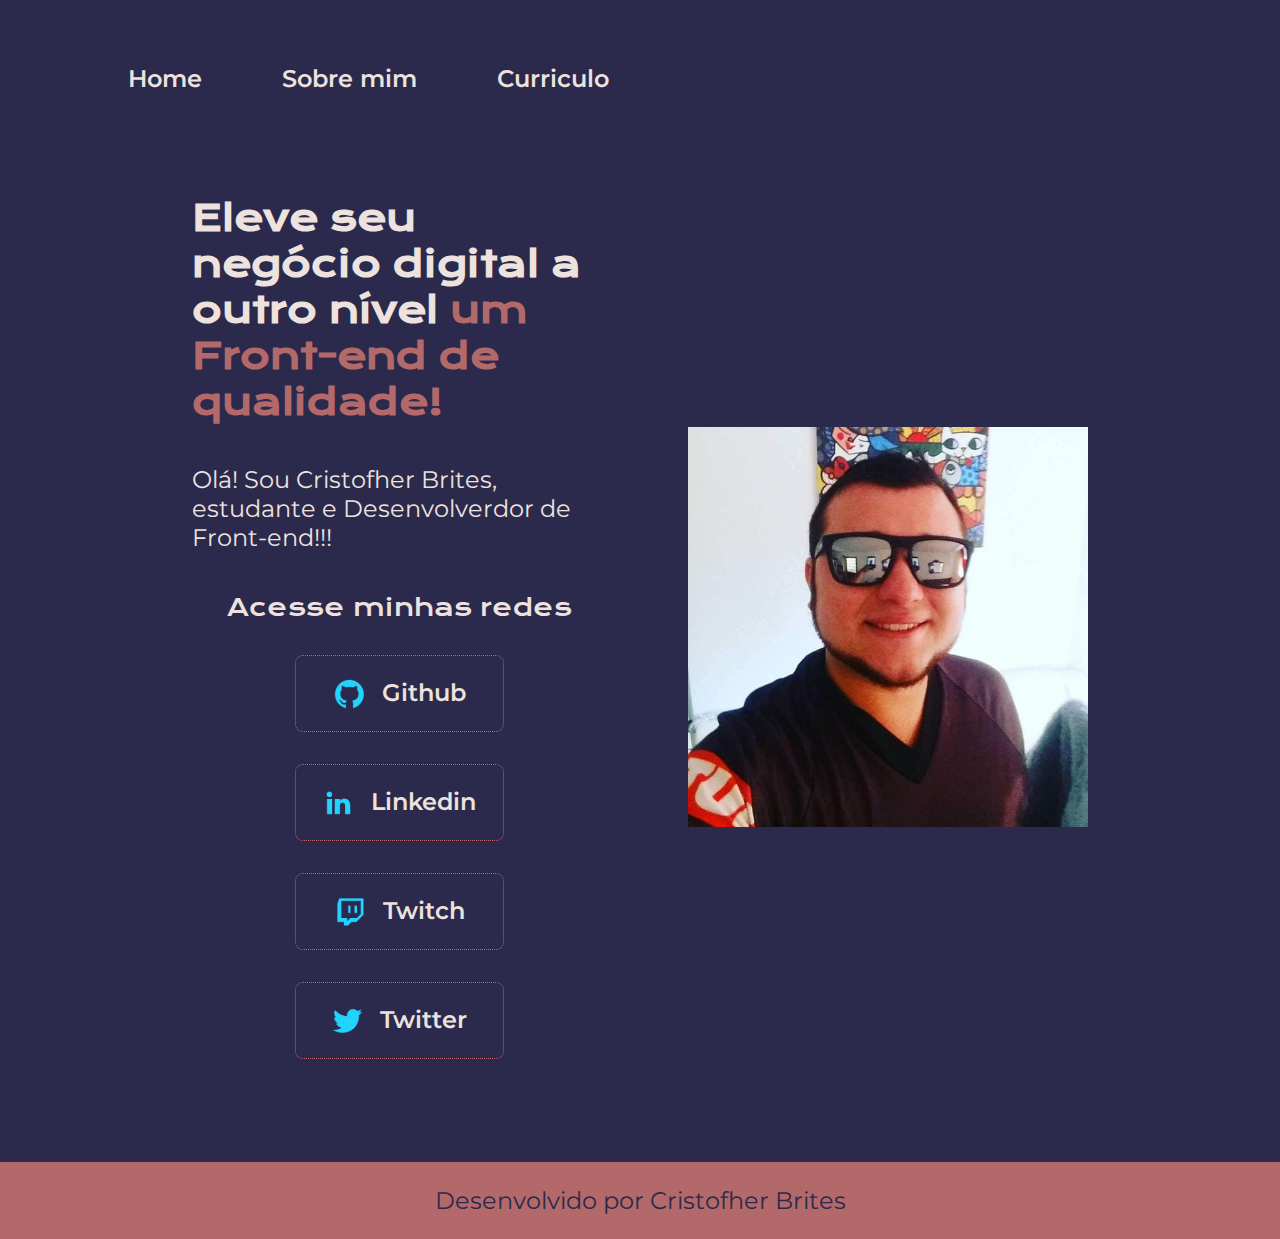
<file: index.html>
<!DOCTYPE html>
<html lang="pt-br">
<head>
        <meta charset="UTF-8">
        <meta name="viewport" content="width=device-width, initial-scale=1.0">
        <title>Potifolio</title>
        <link rel="stylesheet" href="./styles/style.css">
</head>
<body>
        <header class="cabecalho" > 
                <nav class="cabecalho__menu">
                        <a class="cabecalho__menu__link" href="index.html"> Home</a>
                        <a class="cabecalho__menu__link" href="about.htm"> Sobre mim</a>
                        <a class="cabecalho__menu__link" href="curriculo.html"> Curriculo</a>
                </nav>
        </header> 
        <main class="apresentacao">
                <section class="apresentacao__conteudo">
                        <h1 class="apresentacao__conteudo__titulo">Eleve seu negócio digital a outro nível <strong class="classtitulo"> um Front-end de qualidade!</strong></h1>
                        <p class="apresentacao__conteudo__texto"> Olá! Sou Cristofher Brites, estudante e Desenvolverdor de Front-end!!!</p>
                         <div class="apresentacao__link"> 
                                <h2 class="apresentacao__link__subtitulos"> Acesse minhas redes</h2>
                                <a class= "apresentacao__link__link" href="https://github.com/CristofherMD"><img src="./assets/github.png">Github
                                </a>
                                <a class= "apresentacao__link__link" href="https://www.linkedin.com/in/cristofher-brites/"><img src="./assets/linkedin.png"> Linkedin
                                </a>
                                <a class= "apresentacao__link__link" href="https://www.twitch.tv/cdbeeg"><img src="./assets/twitch.png">Twitch
                                </a>
                                <a class= "apresentacao__link__link" href="https://twitter.com/CrisLozMithos"><img src="./assets/twitter.png">Twitter
                                </a>
                                
                                
                         </div>
        </section>
                <img src="./assets/profile.jpg" alt="foto da Cristofher" height="400" width="400">
        </main>
        <footer class="rodape"> 
                <p> Desenvolvido por Cristofher Brites</p>
        </footer>
</body>
</html>
</file>
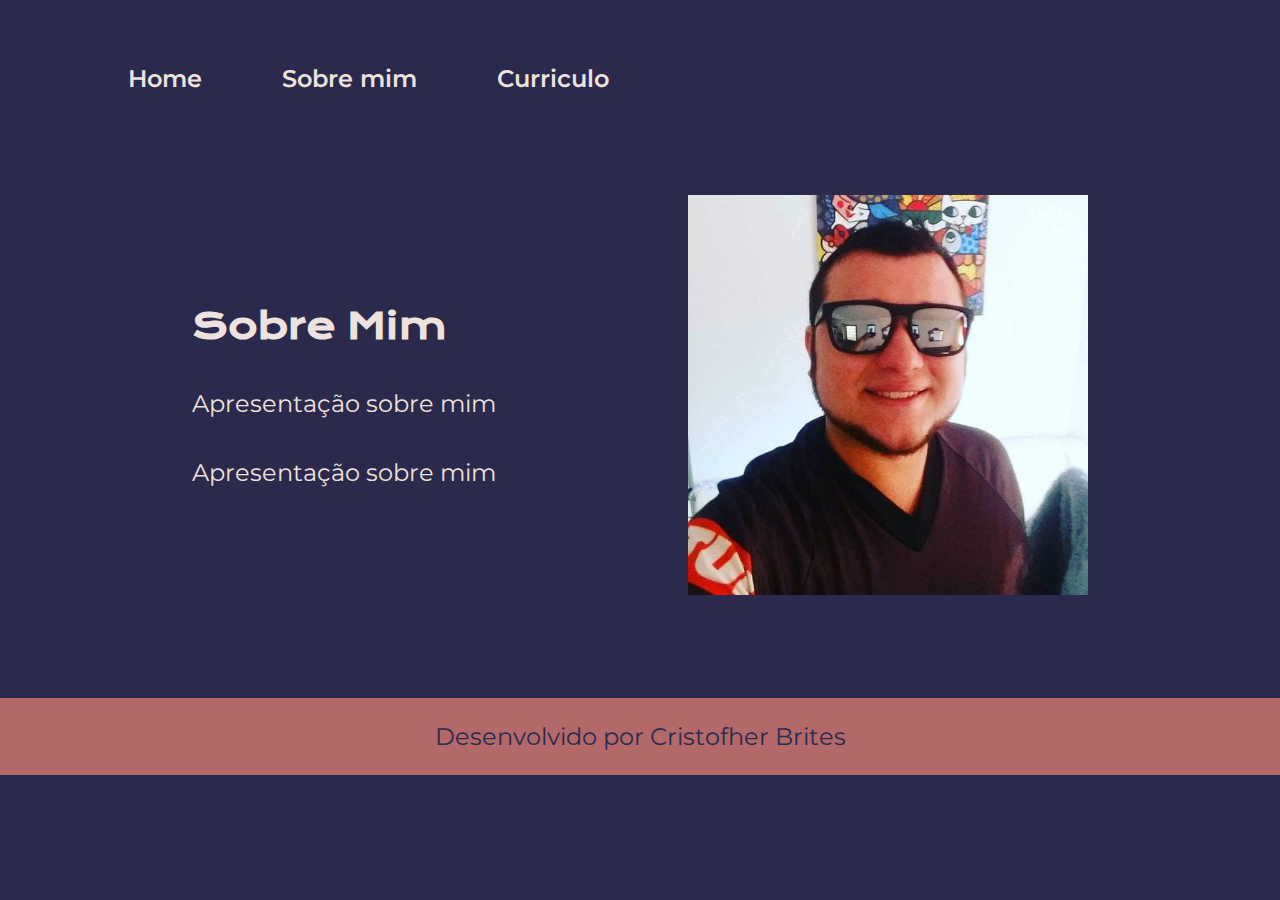
<file: about.htm>
<!DOCTYPE html>
<html lang="pr-br">
<head>
    <meta charset="UTF-8">
    <meta name="viewport" content="width=device-width, initial-scale=1.0">
    <title>Sobre mim</title>
    <link rel="stylesheet" href="./styles/style.css">
</head>
<body>
    <header class="cabecalho" > 
        <nav class="cabecalho__menu">
            <a class="cabecalho__menu__link" href="index.html"> Home</a>
            <a class="cabecalho__menu__link" href="about.htm"> Sobre mim</a>
            <a class="cabecalho__menu__link" href="curriculo.html"> Curriculo</a>
        </nav>
</header> 
    <main class="apresentacao">
        <section class="apresentacao__conteudo">
            <h1 class="apresentacao__conteudo__titulo"> Sobre Mim</h1>
            <p class="apresentacao__conteudo__texto">Apresentação sobre mim</p>
            <p class="apresentacao__conteudo__texto">Apresentação sobre mim</p>
        </section>
        <img src="./assets/profile.jpg" alt="foto da Cristofher" height="400" width="400">
    </main>
    <footer class="rodape"> 
        <p> Desenvolvido por Cristofher Brites</p>
</footer>
</body>
</html>
</file>
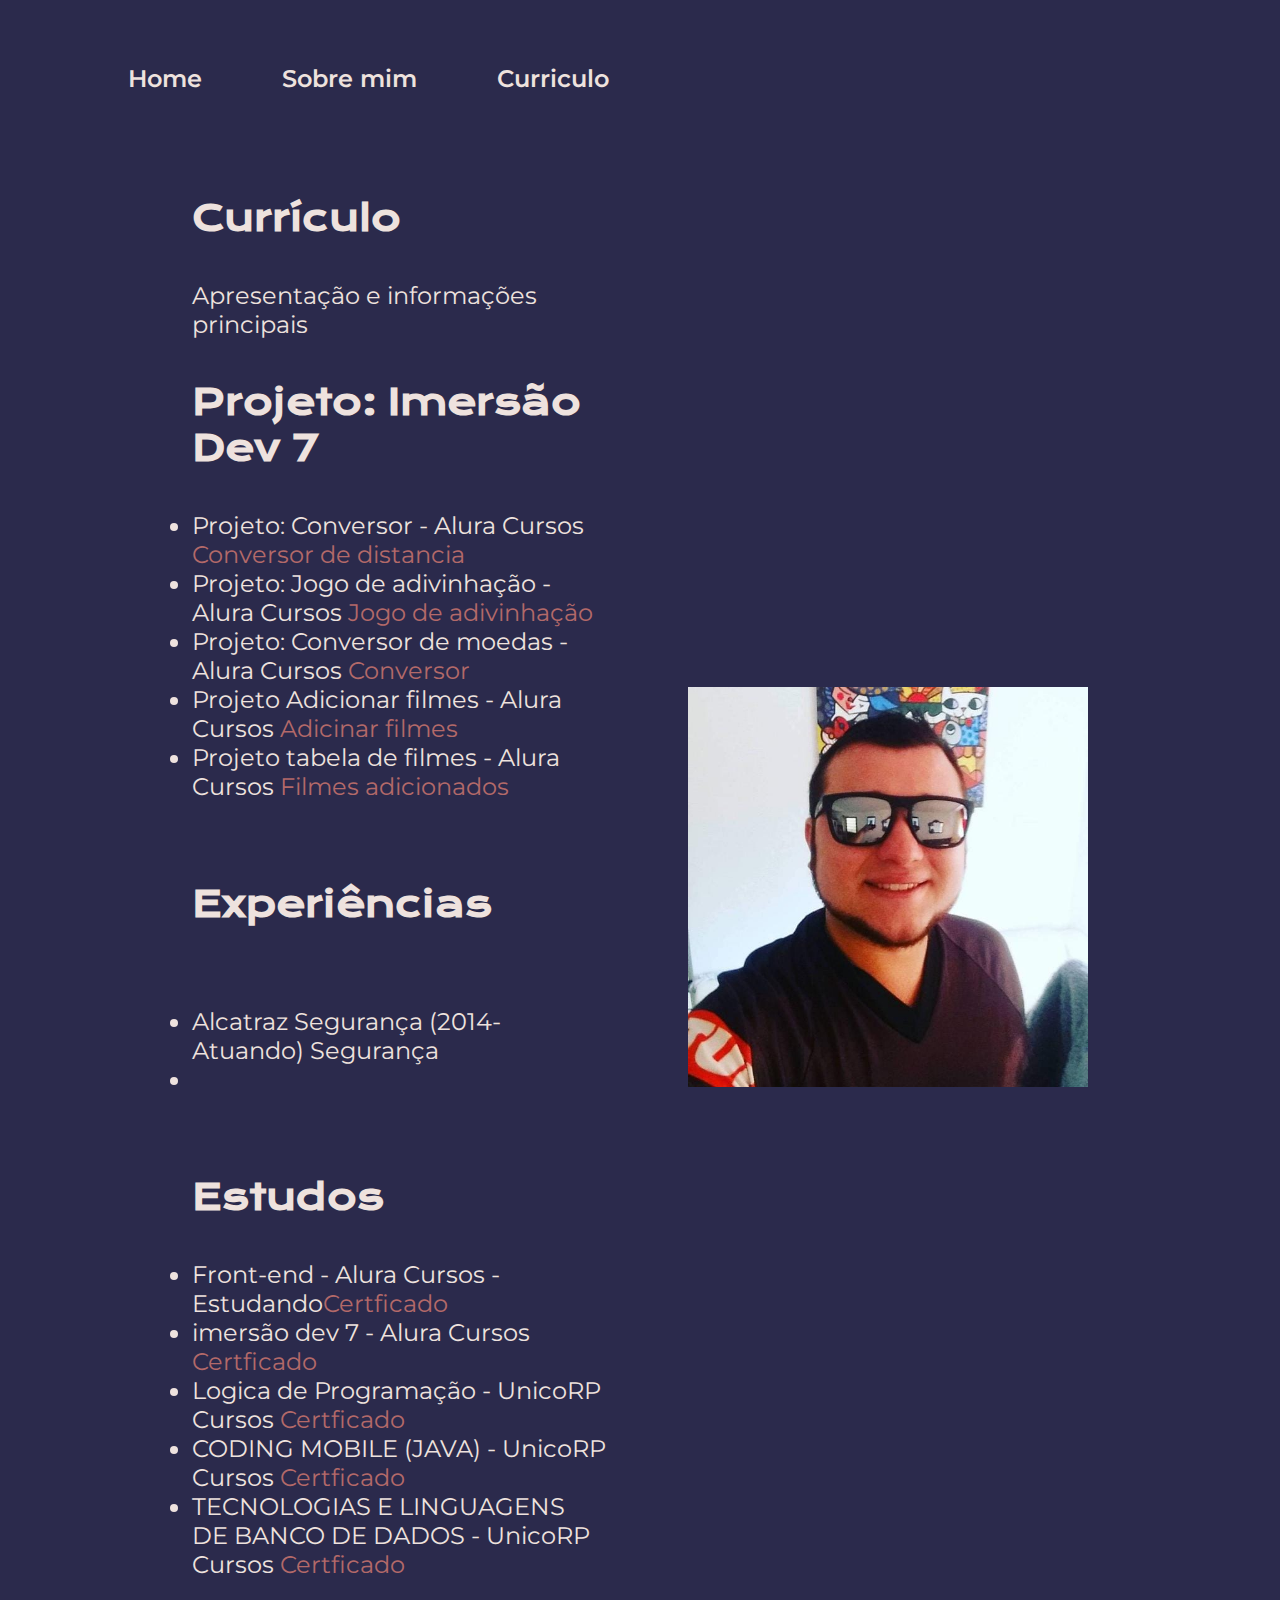
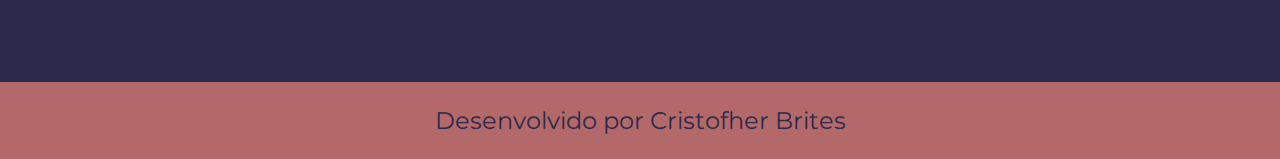
<file: curriculo.html>
<!DOCTYPE html>
<html lang="en">
<head>
    <meta charset="UTF-8">
    <meta name="viewport" content="width=device-width, initial-scale=1.0">
    <title>Curriculo</title>
    <link rel="stylesheet" href="./styles/style.css">
</head>
<body>
    <header class="cabecalho" > 
        <nav class="cabecalho__menu">
                <a class="cabecalho__menu__link" href="index.html"> Home</a>
                <a class="cabecalho__menu__link" href="about.htm"> Sobre mim</a>
                <a class="cabecalho__menu__link" href="curriculo.html"> Curriculo</a>
        </nav>
</header> 
        
    <main class="apresentacao">
        <section class="apresentacao__conteudo">
            <h1 class="apresentacao__conteudo__titulo">Currículo</h1>
            <p class="apresentacao__conteudo__texto">
                Apresentação e informações principais
                <h2 class="apresentacao__conteudo__titulo"> Projeto: Imersão Dev 7</h2>
                <ul class="apresentacao__conteudo__texto">
                    <li>Projeto: Conversor - Alura Cursos <a href="https://codepen.io/CDBeeg/pen/ZEwXzaq">Conversor de distancia</a> </li>
                    <li>Projeto: Jogo de adivinhação - Alura Cursos <a href="https://codepen.io/CDBeeg/pen/zYepLPQ">Jogo de adivinhação</a></li>
                    <li>Projeto: Conversor de moedas - Alura Cursos <a href="https://codepen.io/CDBeeg/pen/eYxERYO">Conversor</a></li>
                    <li>Projeto Adicionar filmes - Alura Cursos <a href="https://codepen.io/CDBeeg/pen/ExrQKWb">Adicinar filmes</a> </li>
                    <li>Projeto tabela de filmes - Alura Cursos <a href="https://codepen.io/CDBeeg/pen/LYqewgz">Filmes adicionados</a></li>
                </ul>
               </h1>
               
            </p>
            <h2 class="apresentacao__conteudo__titulo">Experiências</h2>
            <p class="apresentacao__conteudo__texto">
            <ul class="apresentacao__conteudo__texto">
                <li> Alcatraz Segurança (2014- Atuando) Segurança</li>
                <li> </li>
            </ul>
            </p>
            <h2 class="apresentacao__conteudo__titulo">Estudos</h2>
            <div class="apresentacao__conteudo__texto">
            <ul class="apresentacao__conteudo__texto">
                <li>Front-end - Alura Cursos - Estudando<a href="https://cursos.alura.com.br/user/cristofherbrites/fullCertificate/20388484c95c6a76cf2fd05a31fdc1ca">Certficado</a> </li>
                <li>imersão dev 7 - Alura Cursos <a href="https://media.licdn.com/dms/image/D4D2DAQErtwRYR1OZIQ/profile-treasury-document-cover-images_800/0/1701415261482?e=1702371600&v=beta&t=9wve8Tx9jNwUv8_JEDezd_E2lrtN9VNzCOYXpthIUis">Certficado</a></li>
                <li>Logica de Programação - UnicoRP Cursos <a href="https://www.vejameucertificado.com.br/Certif.aspx?IdAluno=1098841-1826351">Certficado</a> </li>
                <li>CODING MOBILE (JAVA) - UnicoRP Cursos <a href="https://www.vejameucertificado.com.br/Certif.aspx?IdAluno=1098841-1826424">Certficado</a> </li>
                <li>TECNOLOGIAS E LINGUAGENS DE BANCO DE DADOS - UnicoRP Cursos <a href="https://www.vejameucertificado.com.br/Certif.aspx?IdAluno=1098841-2282801">Certficado</a> </li>

            </ul>
            </div>    
        </section>
        <img src="./assets/profile.jpg" alt="foto da Cristofher" height="400" width="400">
    </main> 

    <footer class="rodape"> 
        <p> Desenvolvido por Cristofher Brites</p>
</footer>
</body>
</html>
</file>
<file: styles/style.css>
@import url('https://fonts.googleapis.com/css2?family=Krona+One&family=Montserrat:wght@400;600&display=swap');
:root {
    --cor--primaria: #2B2A4C;
    --cor--secundaria: #EEE2DE;
    --cor--terciaria: #b36969;
    --cor--hover:#1b0c06;

    --font--primaria:'Krona One', sans-serif;
    --font--secundaria:'montserrat' , sans-serif;
}
* {
    margin: 0;
    padding: 0;
}
body{
    /* height: 100vh; */
    box-sizing: border-box;
    background-color: var(--cor--primaria);
    color: var(--cor--secundaria);
}
.cabecalho{
    padding: 5% 0% 0% 10%;
}
.cabecalho__menu{
    display: flex;
    gap: 80px;

}
.cabecalho__menu__link{
    font-family: var(--font--secundaria);
    font-size: 24px;
    font-weight: 600;
    color: var(--cor--secundaria);
    text-decoration: none;
}
.apresentacao{
    padding: 8% 15%;
    display: flex;
    align-items: center;
    justify-content: space-between;
    gap:82px;
}
.apresentacao__conteudo{
    width: 50%;
    display: flex;
    flex-direction: column;
    gap: 40px;
}
.apresentacao__conteudo__titulo{
    font-size: 36px;
    font-family: var(--font--primaria);
}
.apresentacao__conteudo__texto{
    font-size: 24px;
    font-family: var(--font--secundaria);
}
.apresentacao__link{
    display: flex;
    flex-direction: column;
    justify-content: space-between;
    align-items: center;
    gap: 32px;
}
.apresentacao__link__subtitulos{
    font-family: var(--font--primaria);
    font-weight: 400;
    font-size: 1.5rem;
}
.classtitulo{
    color: var(--cor--terciaria);
}
.apresentacao__link__link{
    /* background-color: #22d4fd; codigo de fundo */
    display: flex;
    justify-content: center;
    gap: 16px;
    border: 1px dotted var(--cor--terciaria);
    width: 50%;
    text-align: center;
    border-radius: 8px;
    font-size: 1.5rem;
    padding: 21.5px 0;
    text-decoration: none;
    color: var(--cor--secundaria);
    font-family: var(--font--secundaria);
    font-weight: 600;
}
.apresentacao__link__link:hover{
    background-color: var(--cor--primaria);
    padding: 4%;

}
.apresentacao__conteudo__titulo:hover{
    background-color: var(--cor--hover);
}
.apresentacao__imagem{
    width: 50%;
}
.rodape{
    color: var(--cor--primaria);
    background-color: var(--cor--terciaria);
    text-align: center;
    font-weight: 400;
    font-size: 24px;
    font-family: var(--font--secundaria);
    padding: 24px;
}

.rodape:hover{
    background-color: var(--cor--terciaria);
}

.apresentacao__conteudo__texto a{
    text-decoration: none;
    color: var(--cor--terciaria);
}


@media (max-width: 1200px){
    .cabecalho{
        padding: 6%;
    }
    .cabecalho__menu{
        justify-content: center;
    }
    .apresentacao{
        flex-direction: column-reverse;
        padding: 5%;
    }
    .apresentacao__conteudo{
        width: auto;
    }
}
</file>
